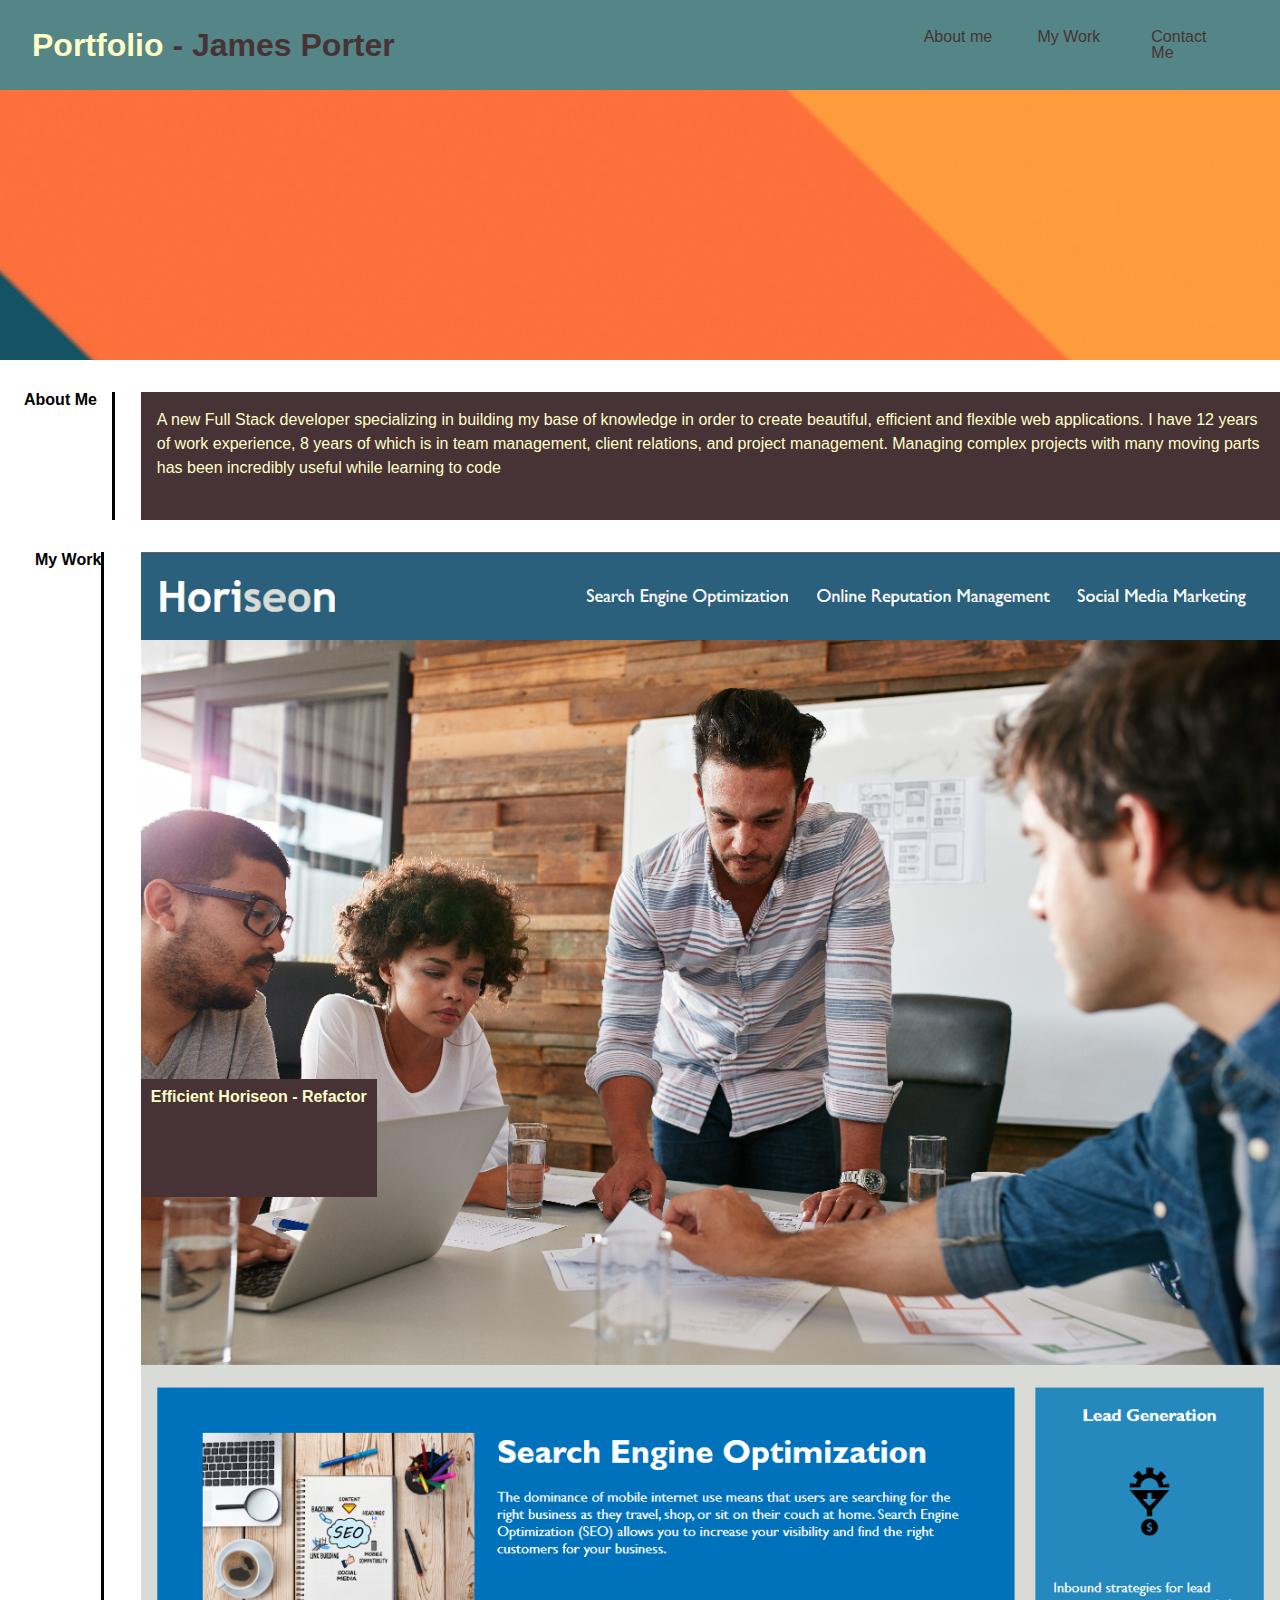
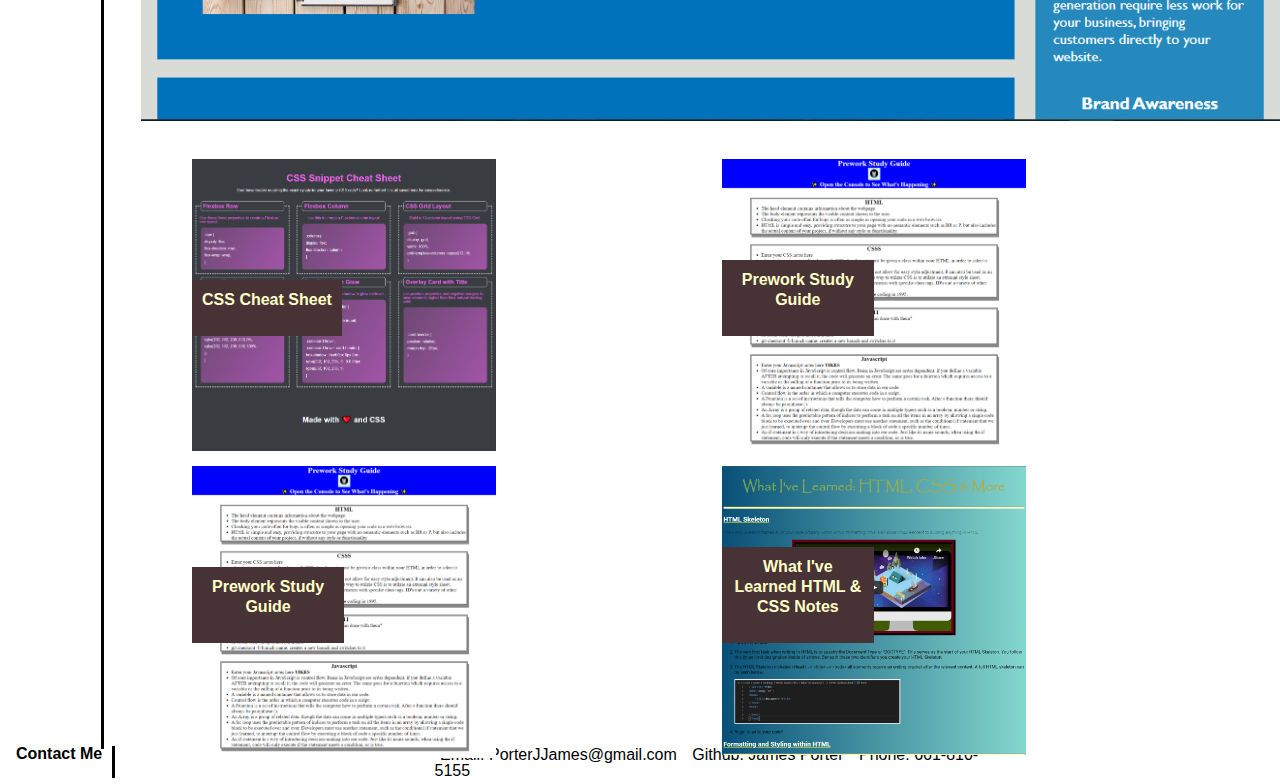
<file: index.html>
<!DOCTYPE html>
<html lang="en">

    <head>
        <meta charset="UTF-8">
        <meta http-equiv="X-UA-Compatible" content="IE=edge">
        <meta name="viewport" content="width=device-width, initial-scale=1.0">
        <link rel="stylesheet" href="assets/style.css">
        <title>Portfolio - James Porter</title>
    </head>

    <body>

        <!-- Title and Navbar + hero image-->

        <header>
            <h1><span id="port-style">Portfolio</span> - James Porter</h1>
            <nav>
                <ul>
                    <li><a href="#About-Me">About me</a></li>
                    <li><a href="#My-Work">My Work</a></li>
                    <li><a href="#Contact-Me">Contact Me</a></li>
                </ul>
            </nav>
        </header>

        <!-- main content: featured project and remaining projects -->

        <main>

            <section class="hero">
                <img src="./assets/Images/gradient.jpg" alt="color gradient image">
            </section>

            <!-- About Me section -->

            <div class="wrapper-bio">
                <h2>About Me</h2>
                <div class="bio">
                    A new Full Stack developer specializing in building my base of knowledge in order to
                    create
                    beautiful, efficient and flexible web applications. I have 12 years of work experience, 8
                    years
                    of which is in team management, client relations, and project management. Managing complex
                    projects with many moving parts has been incredibly useful while learning to code
                </div>
            </div>

            <!-- Projects, including the featured project -->

            <!-- overl project section container -->
            <section class="project-section" id="My-Work">

                <!-- container for projects -->
                <div class="project-container">

                    <!-- project section heading  -->

                    <h2>My Work</h2>

                    <!-- secction for featured project a.k.a. largest image -->

                    <div class="featured-wrapper">
                        <a href=" https://jamesjporter.github.io/Efficient-Horiseon/"><img src="./assets/Images/deployed-screenshot.png" alt="screenshot of refactored front end web app"
                                class="featured-img"></a>
                        <div class="title-feature">
                            <h3>Efficient Horiseon - Refactor</h3>
                        </div>
                    </div>

                    <!-- remainder of projects -->
                    <section class="projects-wrapper">
                        <div class="project-wrapper">
                            <a><img src="./assets/Images/CSS-Cheat-sheet.png" alt="CSS Cheat Sheet applicaton screenshot"
                                    class="project-img"></a>
                            <div class="title-projects">
                                <h3>CSS Cheat Sheet</h3>
                            </div>
                        </div>

                        <div class="project-wrapper">
                            <a><img src="./assets/Images/prework-study-guide.png"
                                    alt="screenshot of deployed prework CSS, HTML and Javascript study guide"
                                    class="project-img"></a>
                            <div class="title-projects">
                                <h3>Prework Study Guide</h3>
                            </div>
                        </div>

                        <div class="project-wrapper">
                            <a><img src="./assets/Images/prework-study-guide.png"
                                    alt="screenshot of deployed prework CSS, HTML and Javascript study guide"
                                    class="project-img"></a>
                            <div class="title-projects">
                                <h3>Prework Study Guide</h3>
                            </div>
                        </div>

                        <div class="project-wrapper" id="What-ive-learned">
                            <a><img src="./assets/Images/what-ive-learned.png" alt="" class="project-img" id="What-ive-learned-img"></a>
                            <div class="title-projects">
                                <h3>What I've Learned HTML & CSS Notes</h3>
                            </div>
                        </div>

                    </section>
                </div>
            </section>

            <!-- Footer section containing contact info -->

            <footer class="foot">
                <div class="contact-wrapper" id="Contact-Me">
                    <h2>Contact Me</h2>
                    <div class="content-container">
                        <ul class="contact-info">
                            <li>Email: <a href="porterjjames@gmail.com">PorterJJames@gmail.com</a></li>
                            <li>Github: <a href="https://github.com/JamesJPorter">James Porter</a></li>
                            <li>Phone: 661-810-5155</li>
                        </ul>
                    </div>
                </div>
            </footer>
        </main>

    </body>

</html>
</file>
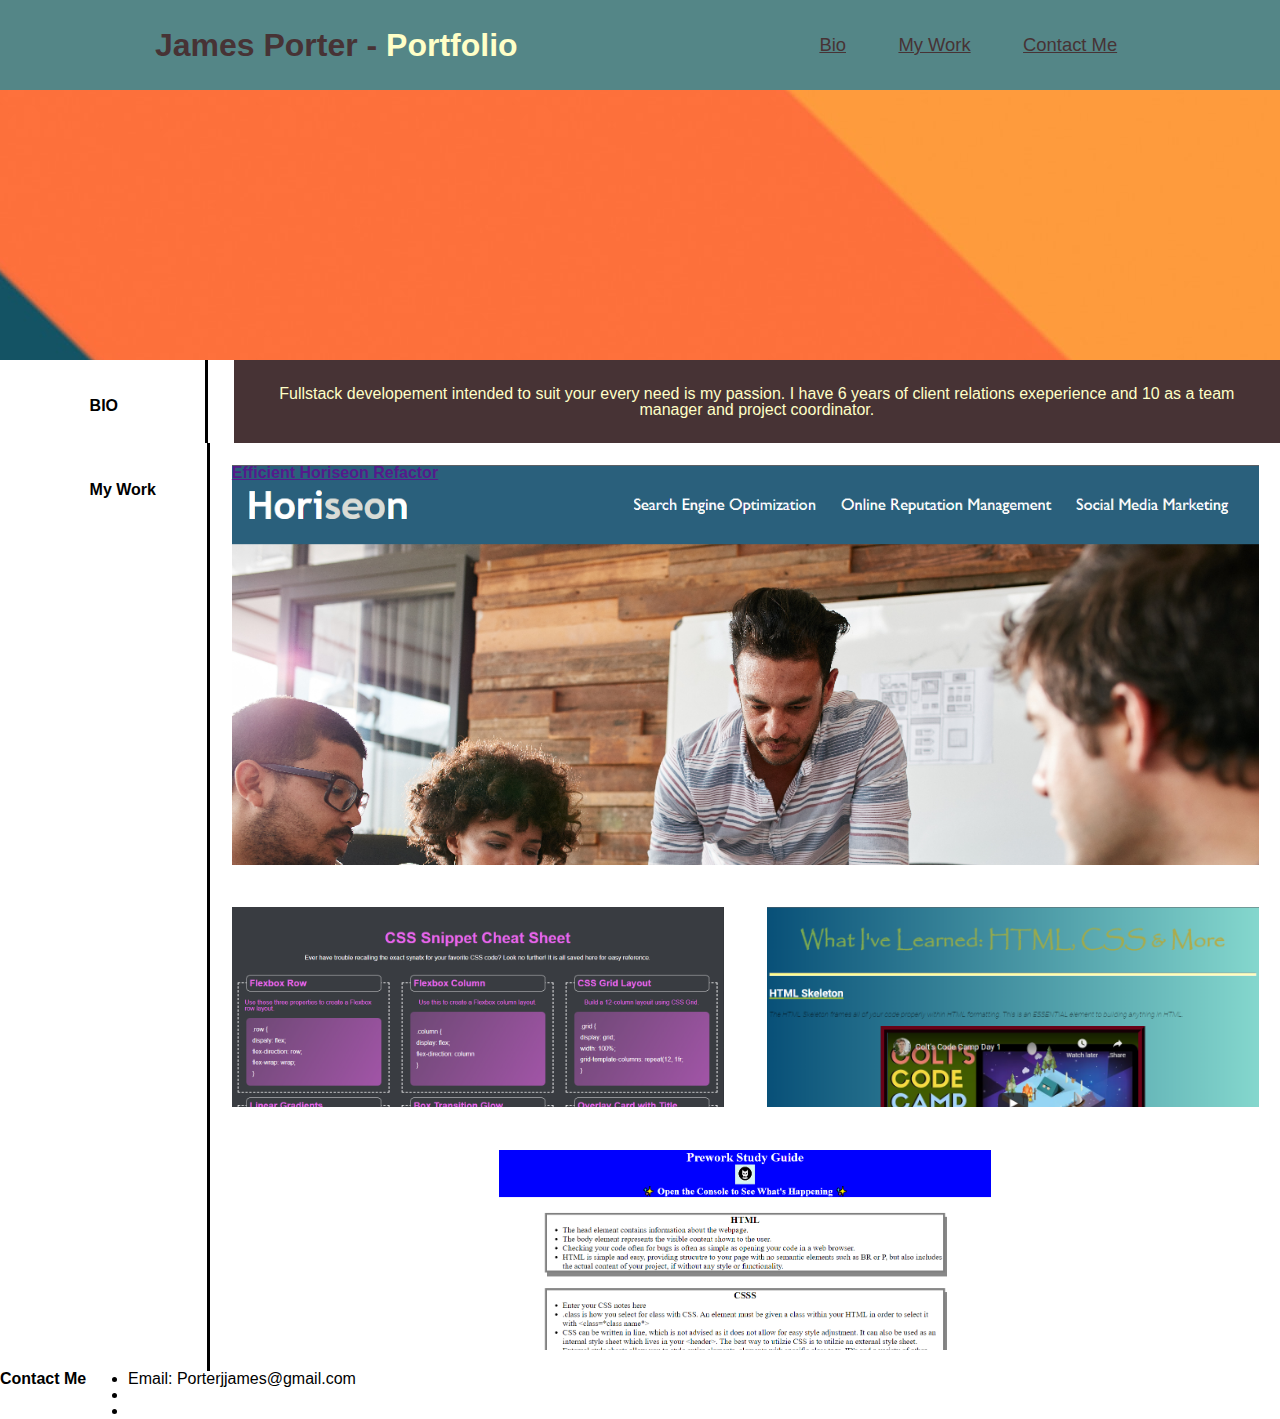
<file: Portfolio-pg2/index-2.html>
<!DOCTYPE html>
<html lang="en">
  <head>
    <meta charset="UTF-8" />
    <meta http-equiv="X-UA-Compatible" content="IE=edge" />
    <meta name="viewport" content="width=device-width, initial-scale=1.0" />
    <link rel="stylesheet" href="./Style/style-2.css" />
    <title>James Porter - Portfolio</title>
  </head>

  <header>
    <h1>James Porter - <span id="special-txt">Portfolio</span></h1>
    <nav>
      <a href="#bio">Bio</a>
      <a href="#my-work">My Work</a>
      <a href="#contact-me">Contact Me</a>
    </nav>
  </header>

  <body>
    <main>
      <div class="hero">
        <img
          src="../assets/Images/gradient.jpg"
          alt="color gradient image at hero image"
          class="hero-img"
        />
      </div>
      <section class="bio flex-container" id="bio">
        <h2 class="header-bio">BIO</h2>

        <div class="bio-content">
          Fullstack developement intended to suit your every need is my passion.
          I have 6 years of client relations exeperience and 10 as a team
          manager and project coordinator.
        </div>
      </section>
      <section class="projects flex-container" id="my-work">
        <h2 class="header-projects">My Work</h2>
        <div class="project-container">
          <!-- <div class="featured-project"> -->
          <a class="project-A" id="Featured-A" href=""
            ><h3 class="featured-title">Efficient Horiseon Refactor</h3>
            <!-- <img
                src="../assets/Images/deployed-screenshot.png"
                alt="screenshot of deployed Efficient Horiseon"
                class="featured-img"/> -->
          </a>
          <!-- </div> -->
          <!-- <div class="projects-container">
            <div class="project"> -->
              <a class="project-A" id="project-1"
                ><h3 class="project-title"></h3>
                <!-- <img
                  src="../assets/Images/CSS-Cheat-sheet.png"
                  alt="screenshot of deployed CSS-Cheat-sheet"
                  class="project-img"/> -->
                </a>
            <!-- </div> -->
            <!-- <div class="project"> -->
              <a class="project-A" id="project-2"
                ><h3 class="project-title"></h3>
                <!-- <img
                  src="../assets/Images/what-ive-learned.png"
                  alt="screenshot of homebrew what i've learned notes on CSS and HTML"
                  class="project-img"/> -->
                </a>
            <!-- </div> -->
            <!-- <div class="project"> -->
              <a class="project-A" id="project-3"><h3 class="project-title"></h3>
                <!-- <img
                  src="../assets/Images/prework-study-guide.png"
                  alt="screenshot of deployed Prework study guide"
                  class="project-img"/> -->
                </a>
            <!-- </div> -->
          </div>
        </div>
      </section>
      <section class="contact-me flex-container">
        <h2 class="contact-header">Contact Me</h2>
        <div class="content">
          <ul class="contacts">
            <li>Email: Porterjjames@gmail.com</li>
            <li></li>
            <li></li>
          </ul>
        </div>
      </section>
    </main>
  </body>
</html>
</file>
<file: Portfolio-pg2/Style/style-2.css>
* {
  margin: 0;
  padding: 0;
  box-sizing: border-box;
}

html {
  height: 100%;
}

body {
  min-height: 100%;
  line-height: 1;
  font-family: sans-serif;
  max-width: 100vw;
}

h1,
h2,
h3,
h4,
h5,
h6 {
  font-size: 100%;
}

input,
select,
option,
optgroup,
textarea,
button,
pre,
code {
  font-size: 100%;
  font-family: inherit;
}

:root {
  --sandy-brown: #fcaa67ff;
  --medium-carmine: #b0413eff;
  --cream: #ffffc7ff;
  --steel-teal: #548687ff;
  --old-burgundy: #473335ff;
}

header {
  display: flex;
  justify-content: space-around;
  align-items: center;
  color: var(--old-burgundy);
  min-height: 10vh;
  min-width: 100vw;
  background-color: var(--steel-teal);
}

header h1 {
  font-size: 2rem;
  color: var(--old-burgundy);
  padding: 0 0 0 1rem;
}

nav a {
  padding: 0 1.5rem 0 1.5rem;
  font-size: 1.15rem;
}

#special-txt {
  color: var(--cream);
}

nav a:link {
  color: var(--old-burgundy);
}

nav a:visited {
  color: var(--old-burgundy);
}

nav a:hover {
  color: var(--cream);
}

main {
  width: 100vw;
}

.hero {
  display: flex;
  justify-content: center;
  align-items: center;
  overflow: hidden;
  max-width: 100vw;
  max-height: 30vh;
}

.flex-container {
  display: flex;
  max-width: 100vw;
  flex-direction: row;
  justify-content: space-between;
}

.flex-container h2 {
  flex-basis: 10%;
}

.flex-container div {
  flex-basis: 90%;
}

/* .bio {
  max-width: 100vw;
  display: flex;
  height: 15vh;
  margin-top: 2%;
} */

.header-bio {
  /* max-width: 15vw; */
  /* justify-content: flex-start; */
  padding-right: 2%;
  margin-left: 7%;
  padding-top: 3%;
  border-right: solid black 3px;
}

.bio-content {
  padding: 2%;
  background-color: var(--old-burgundy);
  color: var(--cream);
  margin-left: 2%;
  text-align: center;
}

/* .projects {
  width: 85vw;
  display: flex;
  flex-direction: row;
  margin-top: 2%;
  max-width: 100vw;
} */

.header-projects {
  /* max-width: 15vw; */
  padding-right: 2%;
  margin-left: 7%;
  padding-top: 3%;
  border-right: solid black 3px;
}

.project-container {
  display: flex;
  flex-direction: row;
  flex-wrap: wrap;
  justify-content: space-around;
}

.project-A {
  min-height: 200px;
  max-height: 200px;
  background-size: 100%;
  flex-basis: 46%;
  margin: 2%;
}

#Featured-A {
  background-image: url("../../assets/Images/deployed-screenshot.png");
  min-height: 400px;
  flex-basis: 100%;
}

#project-1 {
  background-image: url("../../assets/Images/CSS-Cheat-sheet.png");
}

#project-2 {
  background-image: url("../../assets/Images/what-ive-learned.png");
}

#project-3 {
  background-image: url("../../assets/Images/prework-study-guide.png");
}

.featured-project {
  /* padding: 2%; */
  /* margin-left: 2%; */
}

.projects-container {
  display: flex;
  flex-direction: row;
  justify-content: space-between;
  width: 100%;
}

/* .featured-img {
  max-width: 85%;
}

.project-img {
  max-width: 100%;
} */
</file>
<file: assets/style.css>
/* CSS Reset  */
* {
  margin: 0;
  padding: 0;
  box-sizing: border-box;
}

html {
  height: 100%;
}

body {
  min-height: 100%;
  line-height: 1;
  font-family: sans-serif;
  max-width: 100vw;
}

h1,
h2,
h3,
h4,
h5,
h6 {
  font-size: 100%;
}

input,
select,
option,
optgroup,
textarea,
button,
pre,
code {
  font-size: 100%;
  font-family: inherit;
}

:root {
  --sandy-brown: #fcaa67ff;
  --medium-carmine: #b0413eff;
  --cream: #ffffc7ff;
  --steel-teal: #548687ff;
  --old-burgundy: #473335ff;
}

header {
  display: flex;
  justify-content: space-between;
  align-items: center;
  min-height: 10vh;
  max-width: 100vw;
  background-color: var(--steel-teal);
}

header h1 {
  font-size: 2rem;
  color: var(--old-burgundy);
  padding: 0 0 0 2rem;
}

#port-style {
  color: var(--cream);
}

nav {
  padding: 0 2rem 0 0;
}

nav ul {
  display: grid;
  grid-template-columns: 1fr 1fr 1fr;
  list-style-type: none;
}

nav li {
  margin: 0 1rem 0 1rem;
}

nav a:link {
  color: var(--old-burgundy);
}

nav a:visited {
  color: var(--old-burgundy);
}

nav a:hover {
  color: var(--cream);
}

.hero {
  display: flex;
  justify-content: center;
  align-items: center;
  overflow: hidden;
  max-width: 100vw;
  max-height: 30vh;
}

.hero > img {
  flex-shrink: 0;
  min-width: 100%;
  min-height: 100%;
  max-height: 100%;
}

main {
  max-width: 100%;
}

.wrapper-bio {
  display: grid;
  grid-template-columns: 9% 89%;
  margin: 2rem 0 2rem 0;
  column-gap: 2%;
  max-width: 100%;
}

.wrapper-bio > h2 {
  text-align: center right;
  padding-left: 1.5rem;
  border-right: solid black 3px;
}

.bio {
  background-color: var(--old-burgundy);
  padding: 1rem;
  color: var(--cream);
  line-height: 1.5rem;
  height: 8rem;
  max-width: 100%;
}

.project-container {
  max-width: 100%;
  display: grid;
  grid-template-columns: 9% 89%;
  grid-gap: 2%;
  justify-items: center;
}

.project-wrapper:hover {
  opacity: 0.5;
}

.featured-img:hover {
  opacity: 0.5;
}

.project-container > h2 {
  text-align: center right;
  padding-left: 1.5rem;
  border-right: solid black 3px;
  grid-row: 1/3;
}

.featured-wrapper {
  position: relative;
}

.featured-img {
  max-width: 100%;
  max-height: 100%;
}

@media only screen and (min-width: 1412px) {
  .featured-wrapper {
    display: flex;
    justify-content: center;
  }
  .title-feature {
  max-width: 30%;
  text-align: center;
  position: absolute;
  bottom: 50%;
  right: 70%;
  background-color: var(--old-burgundy);
  color: var(--cream);
  padding: 10px;
  }
}

.title-feature {
  max-width: 30%;
  min-height: 10%;
  position: absolute;
  bottom: 45%;
  background-color: var(--old-burgundy);
  color: var(--cream);
  padding: 10px;
}

.title-projects {
  max-width: 30%;
  text-align: center;
  position: absolute;
  bottom: 40%;
  background-color: var(--old-burgundy);
  color: var(--cream);
  padding: 10px;
}

.project-wrapper {
  position: relative;
}

.projects-wrapper {
  display: grid;
  grid-template-columns: 44.5% 44.5%;
  column-gap: 2%;
  row-gap: 2%;
  max-width: 100%;
  position: relative;
  justify-content: center;
}

.title-projects > h3 {
  font-size: 1rem;
  line-height: 1.25rem;
  margin-bottom: 1rem;
}

.title-projects > span {
  line-height: 1.25rem;
}

.project-img {
  max-height: 100%;
  max-width: 60%;
}

.contact-wrapper {
  display: grid;
  grid-template-columns: 9% 89%;
  margin: 2rem 0 2rem 0;
  column-gap: 2%;
  max-width: 100%;
}

/* .contact-info{
  display: flex;
  justify-content: space-evenly;
  margin-top: 5%;
  margin-bottom: 5%;
  align-items: center;
} */

.content-container {
  display: flex;
  align-items: center;
  justify-content: space-evenly;
}

.contact-wrapper h2 {
  text-align: center right;
  padding-left: 1rem;
  border-right: solid black 3px;
}

a {
  text-decoration: none;
  color: black;
}

a:hover {
  color: var(--old-burgundy);
}

li{
  list-style: none;
  display: inline;
  padding: 1%;
}
</file>
